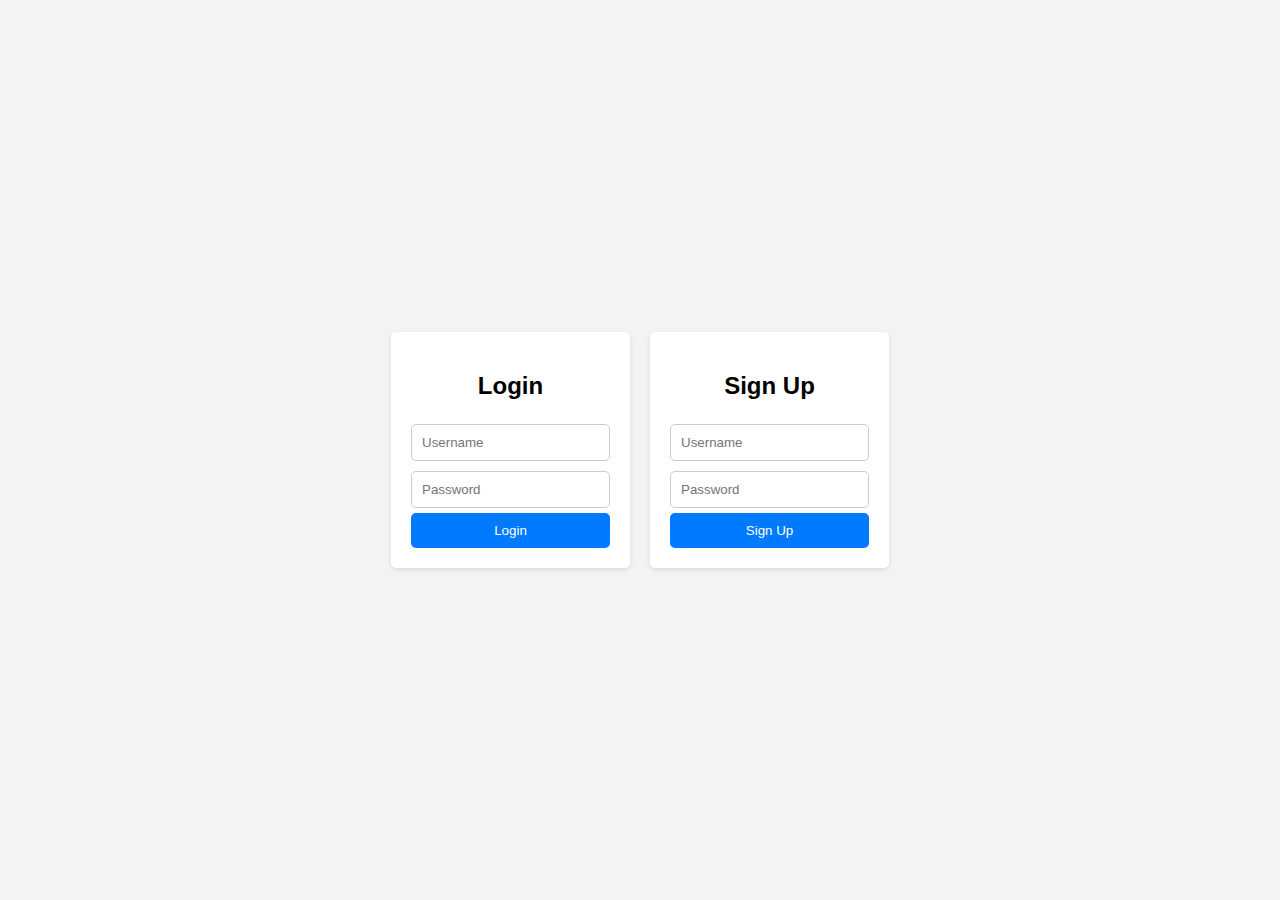
<file: login.html>
<!DOCTYPE html>
<html lang="en">
<head>
  <meta charset="UTF-8">
  <meta name="viewport" content="width=device-width, initial-scale=1.0">
  <title>Login & Sign Up Page</title>
  <link rel="stylesheet" href="login.css">
</head>
<body>
  <div class="container">
    <div class="form-container">
      <h2>Login</h2>
      <form id="login-form">
        <input type="text" id="login-username" placeholder="Username" required>
        <input type="password" id="login-password" placeholder="Password" required>
        <button type="submit">Login</button>
      </form>
    </div>
    <div class="form-container">
      <h2>Sign Up</h2>
      <form id="signup-form">
        <input type="text" id="signup-username" placeholder="Username" required>
        <input type="password" id="signup-password" placeholder="Password" required>
        <button type="submit">Sign Up</button>
      </form>
    </div>
  </div>
  <script src="app.js"></script>
</body>
</html>
</file>
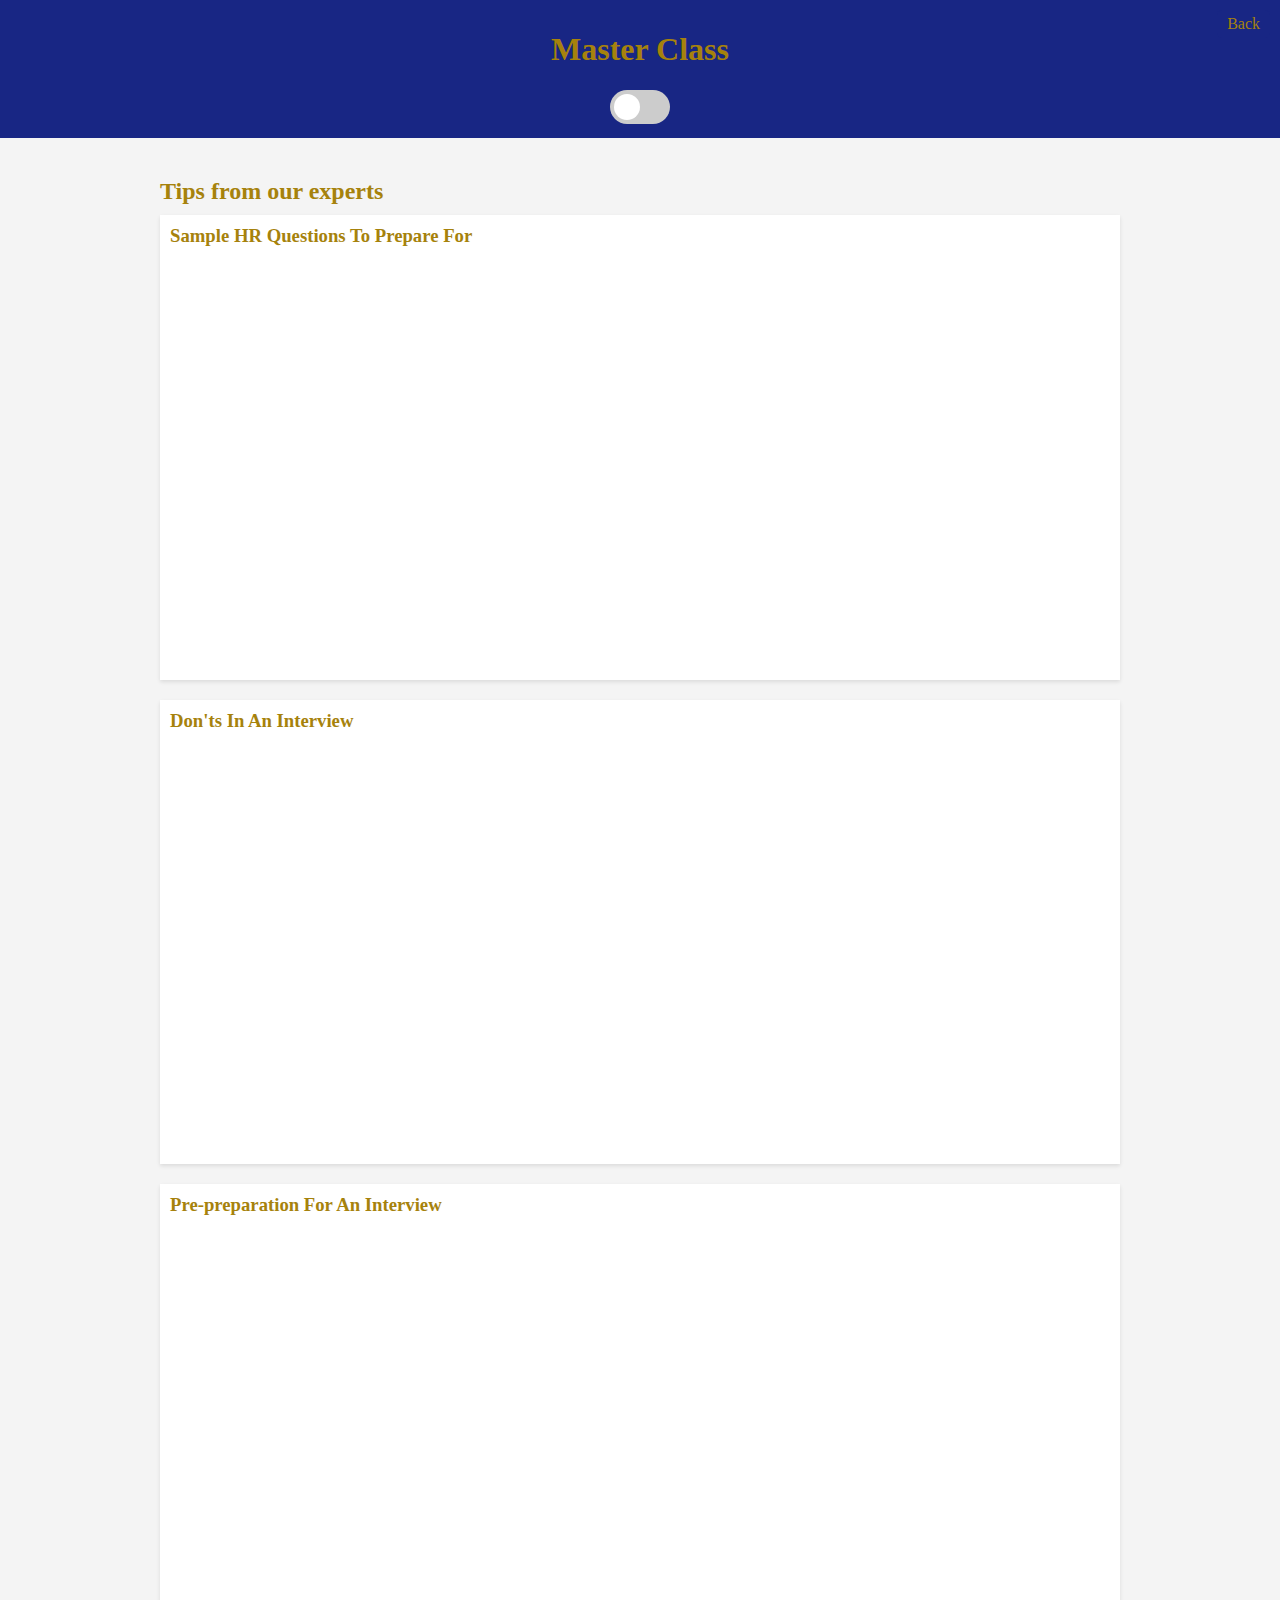
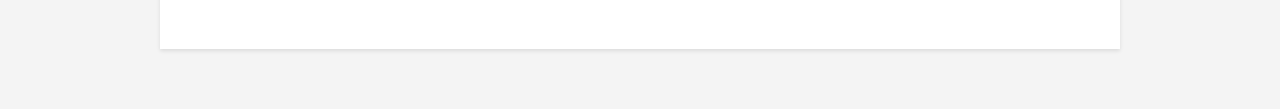
<file: something.html>
<!DOCTYPE html>
<html lang="en">
<head>
<meta charset="UTF-8">
<meta name="viewport" content="width=device-width, initial-scale=1.0">
<title>Master Class</title>
<style>
    
  body {
    font-family: "Roboto", sans-serf;
    margin: 0;
    padding: 0;
    background-color: #f4f4f4;
    transition: background-color 0.3s ease;
  }
  body.dark-mode {
    background-color: #121212;
  }
  header {
    background-color: #182684;
    color: #fff;
    padding: 10px;
    text-align: center;
    transition: background-color 0.3s ease, color 0.3s ease;
  }
  header h1 {
    color: #a6820c; /* Change header text color */
  }
  body.dark-mode header {
    background-color: #182684;
    color: #fff;
  }
  .container {
    max-width: 960px;
    margin: 0 auto;
    padding: 20px;
  }
  .section {
    margin-bottom: 40px;
  }
  .section-title {
    font-size: 24px;
    margin-bottom: 10px;
    color: #a6820c;
  }
  .video {
    margin-bottom: 20px;
    padding: 10px;
    background-color: #fff;
    box-shadow: 0 2px 4px rgba(0, 0, 0, 0.1);
    transition: background-color 0.3s ease, box-shadow 0.3s ease;
  }
  
  iframe {
    width: 100%;
    height: 400px;
  }
  .slider {
    position: relative;
    display: inline-block;
    width: 60px;
    height: 34px;
  }
  .slider input {
    display: none;
  }
  .slider-label {
    position: absolute;
    cursor: pointer;
    top: 0;
    left: 0;
    right: 0;
    bottom: 0;
    background-color: #ccc;
    transition: 0.4s;
    border-radius: 34px;
  }
  .slider-label:before {
    position: absolute;
    content: "";
    height: 26px;
    width: 26px;
    left: 4px;
    bottom: 4px;
    background-color: white;
    transition: 0.4s;
    border-radius: 50%;
  }
  .back-button {
    position: absolute;
    top: 10px;
    right: 10px;
    background-color: #182684;
    color: #a6820c;
    padding: 5px 10px;
    border-radius: 5px;
    text-decoration: none;
    transition: background-color 0.3s ease, color 0.3s ease;
  }
  h3 {
    margin-top: 0;
    color: #a6820c;
  }
  
  .back-button:hover {
    background-color: #3052a8;
  }
  input:checked + .slider-label {
    background-color: #2196F3;
  }
  input:checked + .slider-label:before {
    transform: translateX(26px);
  }
</style>
</head>
<body>
  <header>
    <h1>Master Class</h1>
    <label class="slider">
      <input type="checkbox" id="dark-mode-toggle">
      <span class="slider-label"></span>
    </label>
    <a href="index.html" class="back-button">Back</a>
  </header>
  <div class="container">
    <div class="section">
      <h2 class="section-title">Tips from our experts</h2>
      <div class="video">
        <h3>Sample HR Questions To Prepare For</h3>
        <iframe src="https://www.youtube.com/embed/_96R_ekBzFs?list=PLq_n_q0NowECEuYwtEyuom-y7Kt-zR5Eg" frameborder="0" allowfullscreen></iframe>
      </div>
      <div class="video">
        <h3>Don'ts In An Interview</h3>
        <iframe src="https://www.youtube.com/embed/_F416b4-MI4?list=PLq_n_q0NowECEuYwtEyuom-y7Kt-zR5Eg" frameborder="0" allowfullscreen></iframe>
      </div>
      <div class="video">
        <h3>Pre-preparation For An Interview</h3>
        <iframe src="https://www.youtube.com/embed/8vODd8IHamo?list=PLq_n_q0NowECEuYwtEyuom-y7Kt-zR5Eg" frameborder="0" allowfullscreen></iframe>
      </div>
    </div>
    
    <!-- Add more sections and videos as needed -->

  </div>

  <script>
    const darkModeToggle = document.getElementById('dark-mode-toggle');
    const body = document.body;

    darkModeToggle.addEventListener('change', () => {
      body.classList.toggle('dark-mode');
    });
  </script>
</body>
</html>
</file>
<file: login.css>
body {
    font-family: Arial, sans-serif;
    margin: 0;
    padding: 0;
    display: flex;
    justify-content: center;
    align-items: center;
    height: 100vh;
    background-color: #f3f3f3;
  }
  
  .container {
    display: flex;
    justify-content: center;
    align-items: center;
  }
  
  .form-container {
    margin: 10px;
    padding: 20px;
    background-color: #fff;
    border-radius: 5px;
    box-shadow: 0 2px 5px rgba(0, 0, 0, 0.1);
  }
  
  .form-container h2 {
    text-align: center;
  }
  
  form {
    display: flex;
    flex-direction: column;
  }
  
  input {
    margin: 5px 0;
    padding: 10px;
    border: 1px solid #ccc;
    border-radius: 5px;
  }
  
  button {
    padding: 10px;
    border: none;
    border-radius: 5px;
    background-color: #007bff;
    color: #fff;
    cursor: pointer;
  }
  
  button:hover {
    background-color: #0056b3;
  }
</file>
